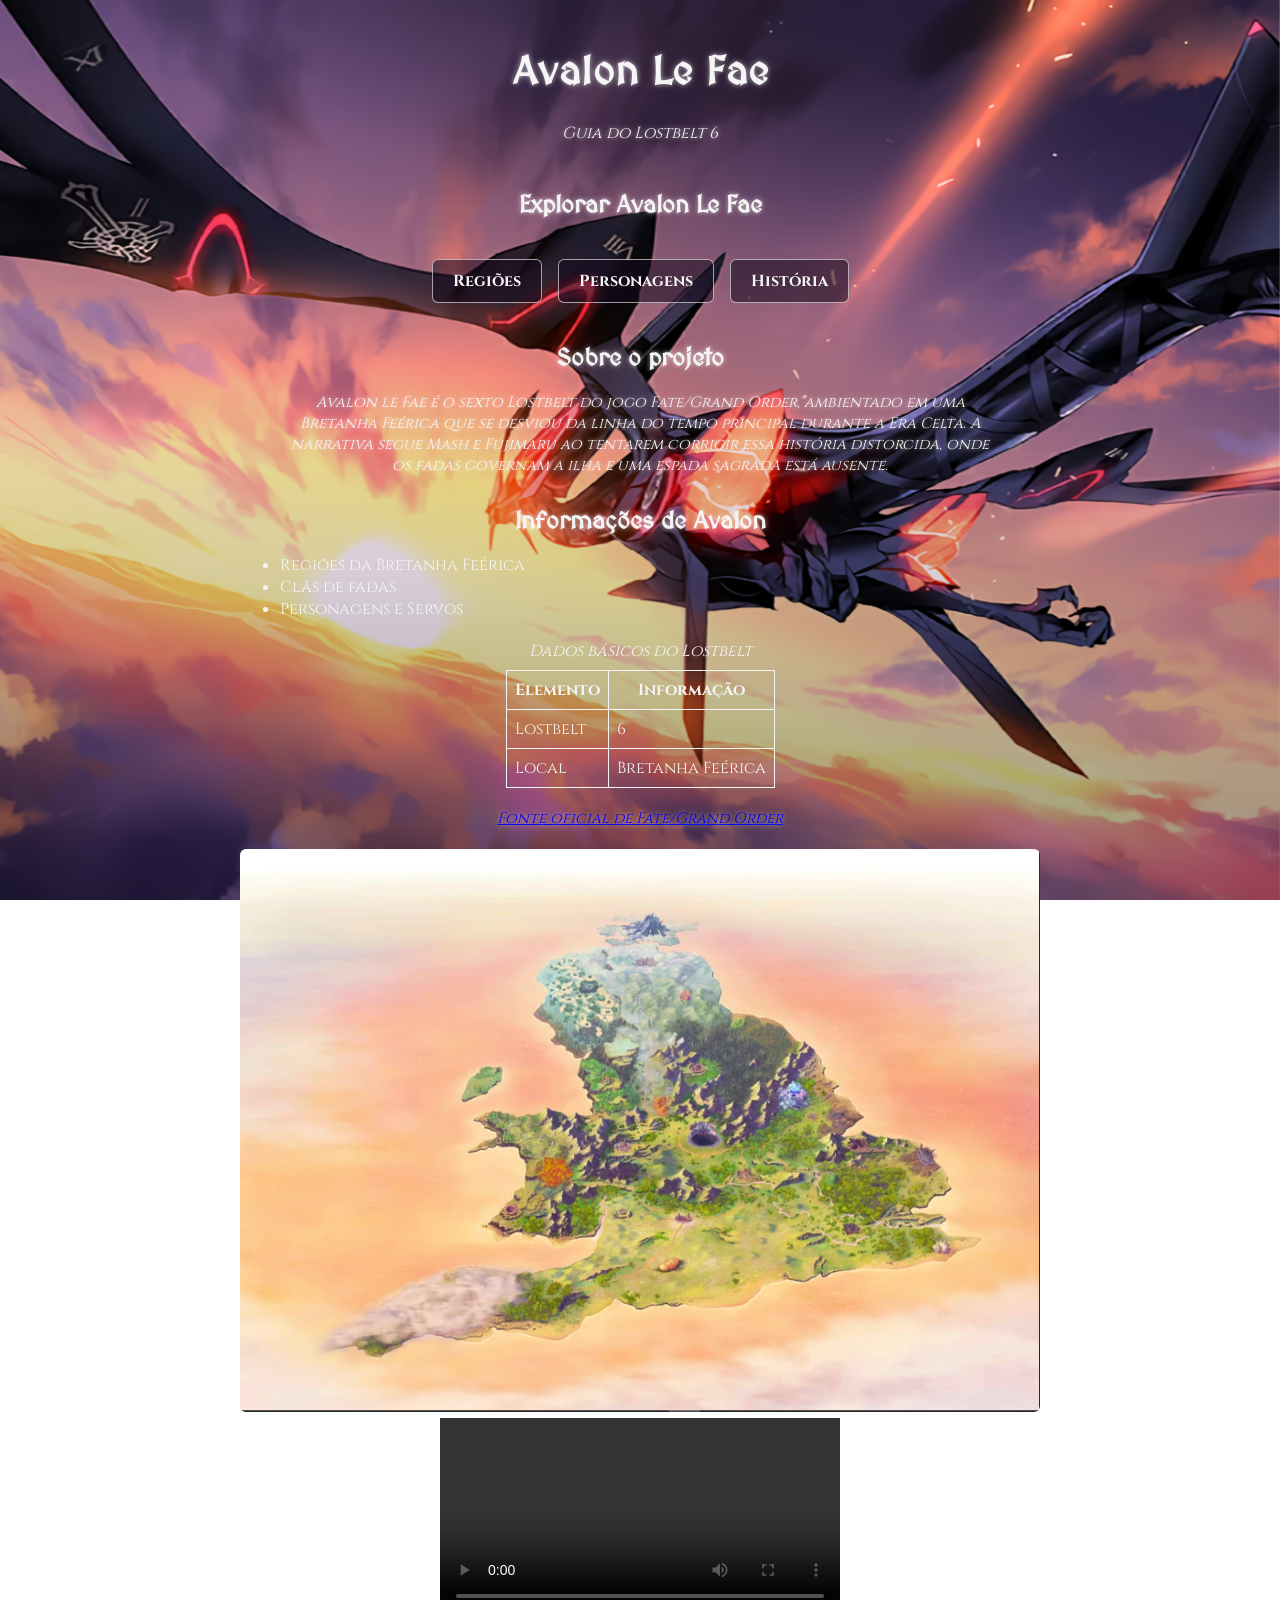
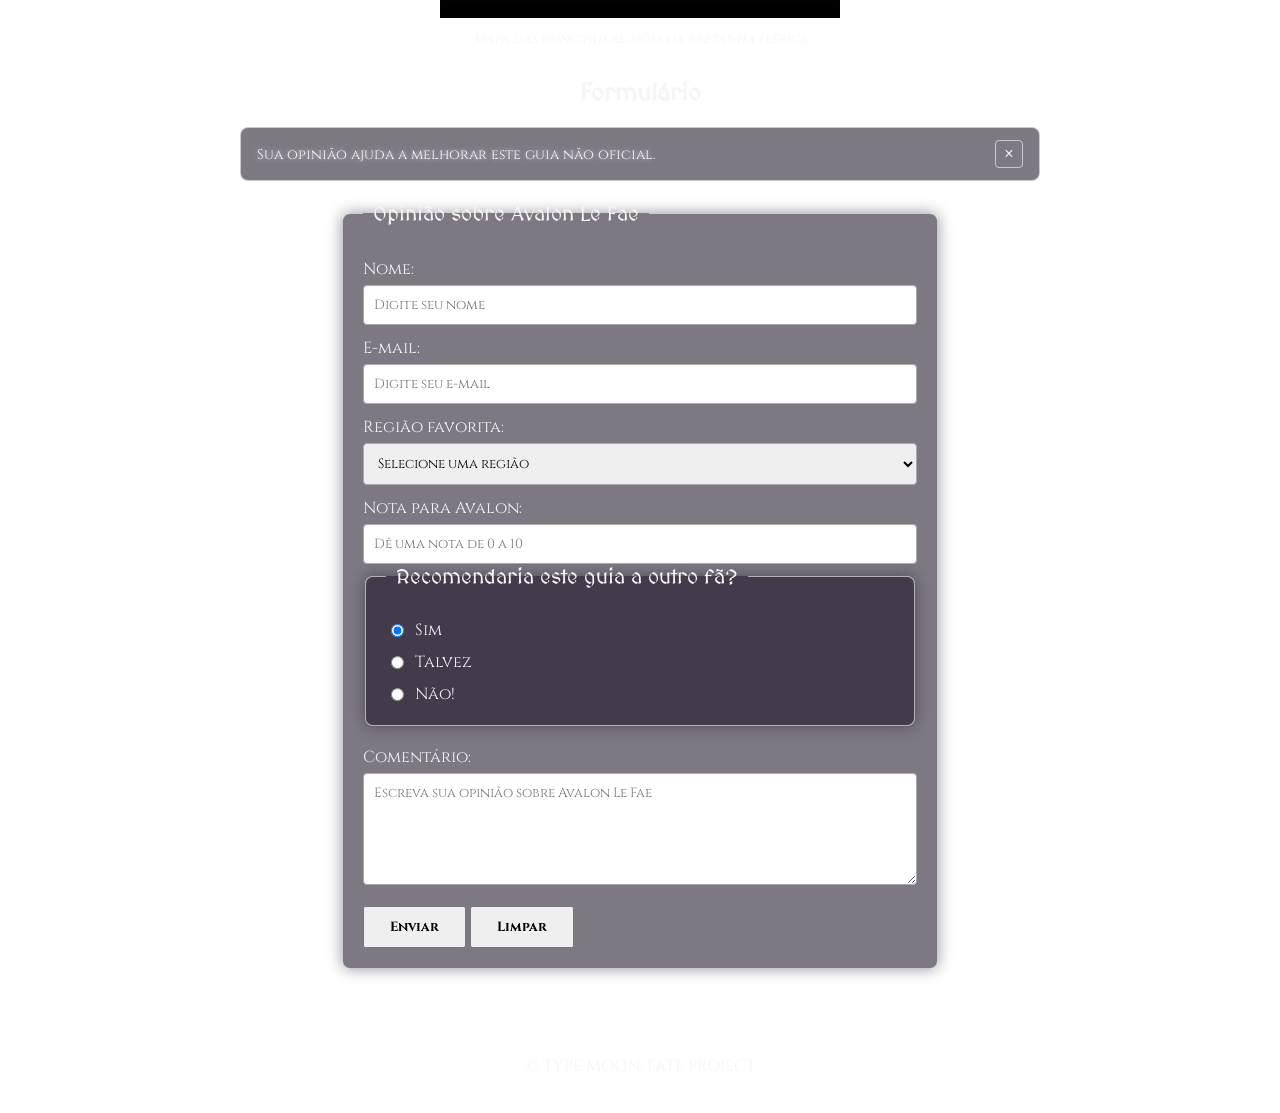
<file: lsotblet6/Html/mapa_geral.html>
<!DOCTYPE html>
<html lang="pt-BR">
<head>
  <meta charset="UTF-8">
  <meta name="viewport" content="width=device-width, initial-scale=1.0">
  <title>Avalon Le Fae</title>

  <link rel="preconnect" href="https://fonts.googleapis.com">
  <link rel="preconnect" href="https://fonts.gstatic.com" crossorigin>
  <link href="https://fonts.googleapis.com/css2?family=MedievalSharp&family=Cinzel:wght@400;600&display=swap" rel="stylesheet">
  <link rel="icon" type="image/png" href="symbollb6.png">

  <style>
    * { box-sizing: border-box; }
    html, body { height: 100%; }
    body {
      position: relative; margin: 0; min-height: 100vh; overflow-x: hidden;
      font-family: 'Cinzel', serif;
      background: url(albion_waifu2x_art_noise2_waifu2x_art_noise3_scale.png) center/cover fixed no-repeat;
    }
    .overlay-entardecer {
      position: fixed; inset: 0; z-index: 0; pointer-events: none; mix-blend-mode: multiply;
      background: radial-gradient(ellipse at 50% 15%, rgba(255,176,90,.35) 0%, rgba(255,176,90,0) 45%),
                  linear-gradient(to bottom, rgba(255,140,70,.22) 0%, rgba(230,90,110,.18) 35%, rgba(90,50,90,.25) 65%, rgba(25,15,45,.45) 100%);
      animation: respirarLuz 10s ease-in-out infinite alternate;
    }
    @keyframes respirarLuz { 0% { opacity: .75; } 100% { opacity: 1; } }

    .conteudo { position: relative; z-index: 1; display: flex; flex-direction: column; min-height: 100vh; padding: 20px 0; }
    h1, .titulo-medieval { font-family: 'MedievalSharp', cursive; }
    h1, h2, p, .texto-glow { color: #f5f5f5; text-shadow: 0 0 4px rgba(255,255,255,.5), 0 0 8px rgba(255,255,255,.25); }
    h1 { text-align: center; font-size: 2.5rem; letter-spacing: 1px; }
    h2 { text-align: center; font-family: 'MedievalSharp', cursive; }
    .subtitulo { text-align: center; font-style: italic; }

    main { margin-top: auto; padding: 0 20px 40px; }
    main > section > p { font-size: 15px; font-style: italic; max-width: 700px; margin: 0 auto; text-align: center; }
    section { margin: 30px auto; max-width: 800px; }

    .area-nav { display: flex; align-items: center; justify-content: center; margin: 40px 0; }
    nav { display: flex; justify-content: center; gap: 16px; flex-wrap: wrap; }
    .botao-nav {
      display: inline-block; padding: 10px 20px; text-decoration: none;
      color: #f5f5f5; font-family: 'Cinzel', serif; font-weight: bold;
      border: 1px solid rgba(255,255,255,.6); border-radius: 6px;
      background: rgba(20,10,30,.55); transition: box-shadow .2s;
    }
    .botao-nav:hover, .botao-nav:focus-visible { box-shadow: 0 0 10px rgba(216,164,255,.6); outline: 2px solid #d8a4ff; outline-offset: 2px; }

    ul, table { color: #f5f5f5; }
    table { border-collapse: collapse; margin: 20px auto; }
    th, td { border: 1px solid #f5f5f5; padding: 8px; }
    caption { color: #f5f5f5; font-style: italic; margin-bottom: 8px; }

    figure { text-align: center; margin: 20px auto; }
    figcaption { color: #f5f5f5; font-size: 13px; font-style: italic; margin-top: 6px; }
    img { max-width: 100%; height: auto; border-radius: 6px; }

    form { max-width: 600px; margin: 20px auto; }
    fieldset { padding: 20px; border: 1px solid rgba(255,255,255,.6); border-radius: 8px; background: rgba(20,10,30,.55); box-shadow: 0 0 15px rgba(0,0,0,.4); margin-bottom: 20px; }
    legend { color: #f5f5f5; font-family: 'MedievalSharp', cursive; font-size: 1.3rem; padding: 0 10px; }
    label { display: block; color: #f5f5f5; margin-top: 12px; }
    input, select, textarea { width: 100%; padding: 10px; margin-top: 5px; border: 1px solid #aaa; border-radius: 4px; font-family: 'Cinzel', serif; }
    input:focus-visible, select:focus-visible, textarea:focus-visible { outline: none; border-color: #d8a4ff; box-shadow: 0 0 8px rgba(216,164,255,.5); }
    .campo-radio { display: flex; align-items: center; gap: 8px; margin-top: 10px; }
    .campo-radio label { display: inline; margin: 0; }
    .campo-radio input { width: auto; margin-top: 0; }
    .botao-formulario { margin-top: 15px; padding: 10px 25px; cursor: pointer; font-family: 'Cinzel', serif; font-weight: bold; }

    .aviso {
      display: flex; align-items: center; justify-content: space-between; gap: 12px;
      padding: 12px 16px; border: 1px solid rgba(255,255,255,.6); border-radius: 8px;
      background: rgba(20,10,30,.55); margin-bottom: 20px;
    }
    .aviso p { margin: 0; text-align: left; font-size: 14px; }
    .botao-fechar {
      background: transparent; border: 1px solid rgba(255,255,255,.6); color: #f5f5f5;
      border-radius: 4px; width: 28px; height: 28px; cursor: pointer; font-size: 16px; line-height: 1;
    }
    .botao-fechar:hover, .botao-fechar:focus-visible { box-shadow: 0 0 8px rgba(216,164,255,.6); }
    .oculto { display: none; }

    footer { text-align: center; }

    @keyframes fadeIn { from { opacity: 0; transform: translateY(12px); } to { opacity: 1; transform: translateY(0); } }
    .fade-in { opacity: 0; animation: fadeIn 1s ease-out forwards; }
    .fade-in-1 { animation-delay: .1s; } .fade-in-2 { animation-delay: .4s; }
    .fade-in-3 { animation-delay: .7s; } .fade-in-3b { animation-delay: .9s; } .fade-in-3c { animation-delay: 1.1s; }
    .fade-in-4 { animation-delay: 1.4s; }

    @media (prefers-reduced-motion: reduce) {
      .overlay-entardecer, .fade-in { animation: none; opacity: 1; }
    }
  </style>
</head>
<body>
  <div class="overlay-entardecer"></div>

  <div class="conteudo">

    <header>
      <h1 class="fade-in fade-in-1">Avalon Le Fae</h1>
      <p class="subtitulo texto-glow fade-in fade-in-2">Guia do Lostbelt 6</p>
    </header>

    <main>

      <section aria-labelledby="titulo-explorar">
        <h2 id="titulo-explorar">Explorar Avalon Le Fae</h2>
        <div class="area-nav">
          <nav aria-label="Navegação principal">
            <a class="botao-nav fade-in fade-in-3" href="regioes.html">Regiões</a>
            <a class="botao-nav fade-in fade-in-3b" href="servos.html">Personagens</a>
            <a class="botao-nav fade-in fade-in-3c" href="story.html">História</a>
          </nav>
        </div>
      </section>

      <section aria-labelledby="titulo-sobre">
        <h2 id="titulo-sobre">Sobre o projeto</h2>
        <p class="fade-in fade-in-4">
          Avalon le Fae é o sexto Lostbelt do jogo Fate/Grand Order, ambientado em uma Bretanha
          Feérica que se desviou da linha do tempo principal durante a Era Celta. A narrativa segue
          Mash e Fujimaru ao tentarem corrigir essa história distorcida, onde os fadas governam a
          ilha e uma espada sagrada está ausente.
        </p>
      </section>

      <section aria-labelledby="titulo-info">
        <h2 id="titulo-info">Informações de Avalon</h2>
        <ul>
          <li>Regiões da Bretanha Feérica</li>
          <li>Clãs de fadas</li>
          <li>Personagens e Servos</li>
        </ul>
        <table>
          <caption>Dados básicos do Lostbelt</caption>
          <thead>
            <tr><th scope="col">Elemento</th><th scope="col">Informação</th></tr>
          </thead>
          <tbody>
            <tr><td>Lostbelt</td><td>6</td></tr>
            <tr><td>Local</td><td>Bretanha Feérica</td></tr>
          </tbody>
        </table>
        <p>
          <a href="https://fate-go.us/" target="_blank" rel="noopener noreferrer">Fonte oficial de Fate/Grand Order</a>
        </p>
        <figure>
          <img src="mapa_lostbelt.png" alt="Mapa ilustrado das regiões de Avalon Le Fae, mostrando Salisbury, Londinium, Orkney e Cornwall">
          <video controls width="400">
            <source src="videoplayback.mp4" type="video/mp4">
          </video>
          <figcaption>Mapa das principais regiões da Bretanha Feérica</figcaption>
        </figure>
      </section>

      <section aria-labelledby="titulo-formulario">
        <h2 id="titulo-formulario">Formulário</h2>

        <div class="aviso" id="aviso-formulario">
          <p>Sua opinião ajuda a melhorar este guia não oficial.</p>
          <button type="button" class="botao-fechar" aria-label="Fechar aviso" onclick="document.getElementById('aviso-formulario').classList.add('oculto')">×</button>
        </div>

        <form action="#" method="post">
          <fieldset>
            <legend>Opinião sobre Avalon Le Fae</legend>

            <label for="nome">Nome:</label>
            <input type="text" id="nome" name="nome" required minlength="2" placeholder="Digite seu nome">

            <label for="email">E-mail:</label>
            <input type="email" id="email" name="email" required placeholder="Digite seu e-mail">

            <label for="regiao">Região favorita:</label>
            <select id="regiao" name="regiao" required>
              <option value="">Selecione uma região</option>
              <option value="salisbury">Salisbury</option>
              <option value="londinium">Londinium</option>
              <option value="orkney">Orkney</option>
              <option value="cornwall">Cornwall</option>
              <option value="norwich">Norwich</option>
            </select>

            <label for="nota">Nota para Avalon:</label>
            <input type="number" id="nota" name="nota" min="0" max="10" required placeholder="Dê uma nota de 0 a 10">

            <fieldset>
              <legend>Recomendaria este guia a outro fã?</legend>
              <div class="campo-radio">
                <input type="radio" id="recomenda-sim" name="recomendacao" value="sim" checked>
                <label for="recomenda-sim">Sim</label>
              </div>
              <div class="campo-radio">
                <input type="radio" id="recomenda-talvez" name="recomendacao" value="talvez">
                <label for="recomenda-talvez">Talvez</label>
              </div>
              <div class="campo-radio">
                <input type="radio" id="recomenda-nao" name="recomendacao" value="nao">
                <label for="recomenda-nao">Não!</label>
              </div>
            </fieldset>

            <label for="comentario">Comentário:</label>
            <textarea id="comentario" name="comentario" rows="5" placeholder="Escreva sua opinião sobre Avalon Le Fae"></textarea>

            <button class="botao-formulario" type="submit">Enviar</button>
            <button class="botao-formulario" type="reset">Limpar</button>
          </fieldset>
        </form>
      </section>

    </main>

    <footer>
      <p>© TYPE MOON/FATE PROJECT</p>
    </footer>

  </div>
</body>
</html>
</file>
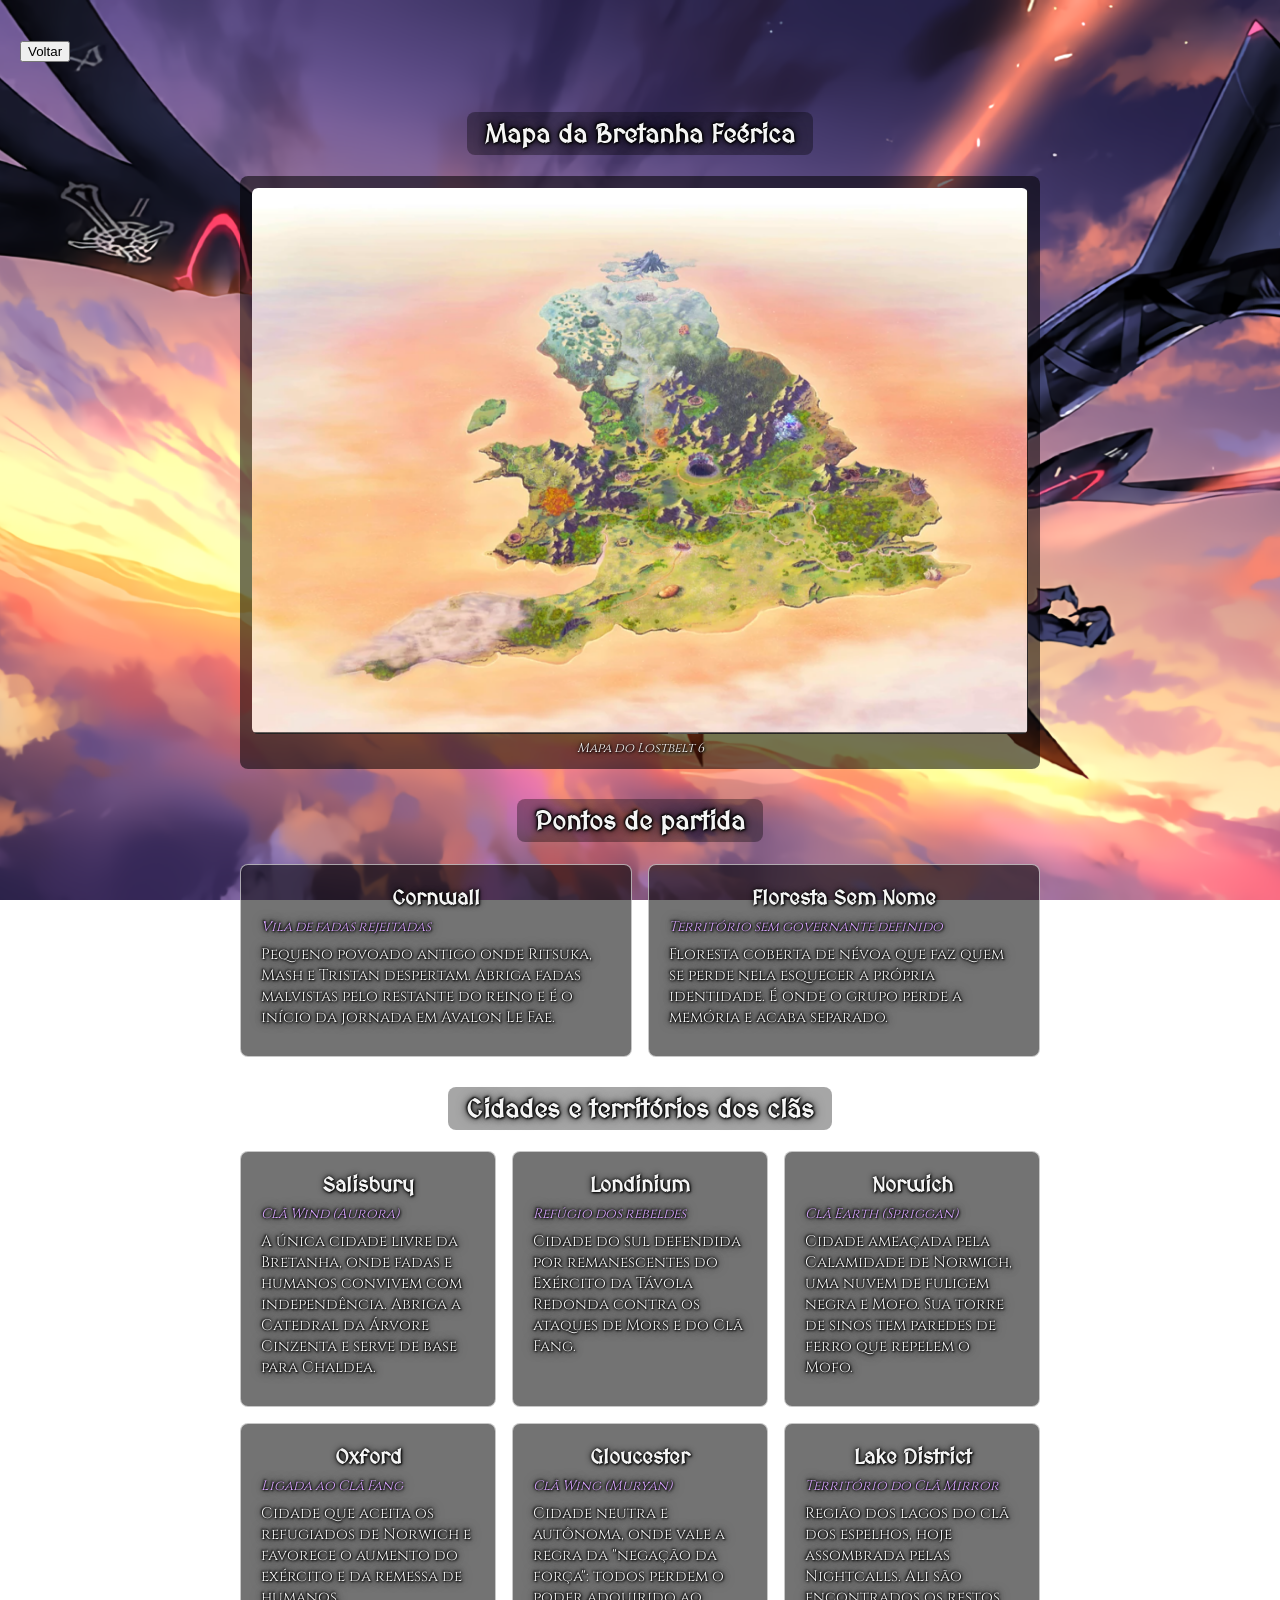
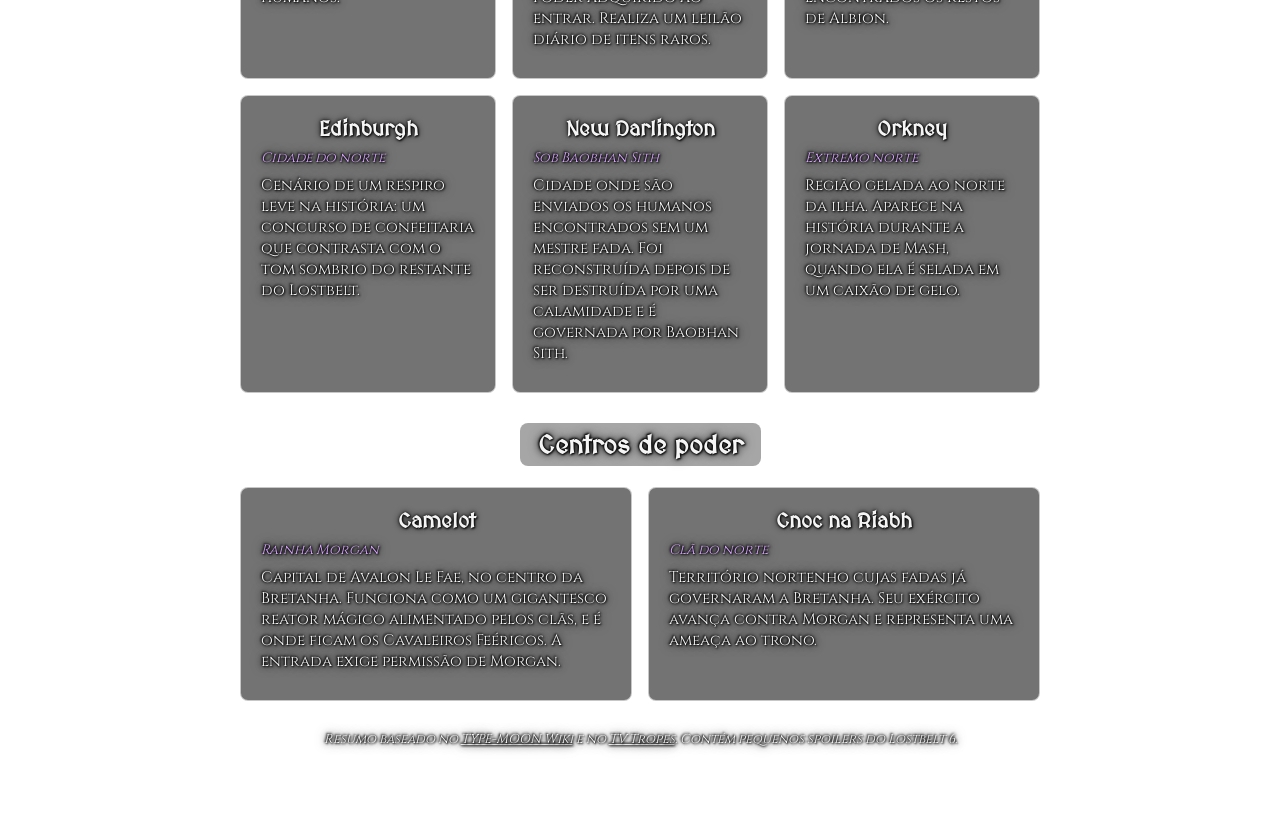
<file: lsotblet6/Html/regioes.html>
<!DOCTYPE html>
<html lang="pt-BR">
<head>
    <meta charset="UTF-8">
    <meta name="viewport" content="width=device-width, initial-scale=1.0">
    <title>Regiões de Avalon Le Fae</title>

    <link rel="preconnect" href="https://fonts.googleapis.com">
    <link rel="preconnect" href="https://fonts.gstatic.com" crossorigin>
    <link href="https://fonts.googleapis.com/css2?family=MedievalSharp&family=Cinzel:wght@400;600&display=swap" rel="stylesheet">

    <link rel="stylesheet" href="../Css/reset.css">
    <link rel="stylesheet" href="../Css/style.css">
</head>
<body>

    <div class="conteudo">

        <header class="topo-pagina">
            <a href="index.html">
                <button>
                    <span class="button_top">Voltar</span>
                </button>
            </a>
        </header>

        <main>

            <section aria-labelledby="titulo-mapa">
                <h2 id="titulo-mapa">Mapa da Bretanha Feérica</h2>
                <figure class="mapa-regioes">
                    <img src="mapa_lostbelt.png" alt="Mapa ilustrado da Bretanha Feérica, o território de Avalon Le Fae, visto de cima e cercado por nuvens alaranjadas">
                    <figcaption>Mapa do Lostbelt 6</figcaption>
                </figure>
            </section>

            <section aria-labelledby="titulo-inicio">
                <h2 id="titulo-inicio">Pontos de partida</h2>
                <div class="grade-categorias">

                    <article class="categoria">
                        <h3>Cornwall</h3>
                        <p class="governante">Vila de fadas rejeitadas</p>
                        <p>Pequeno povoado antigo onde Ritsuka, Mash e Tristan despertam. Abriga fadas malvistas pelo restante do reino e é o início da jornada em Avalon Le Fae.</p>
                    </article>

                    <article class="categoria">
                        <h3>Floresta Sem Nome</h3>
                        <p class="governante">Território sem governante definido</p>
                        <p>Floresta coberta de névoa que faz quem se perde nela esquecer a própria identidade. É onde o grupo perde a memória e acaba separado.</p>
                    </article>

                </div>
            </section>

            <section aria-labelledby="titulo-cidades">
                <h2 id="titulo-cidades">Cidades e territórios dos clãs</h2>
                <div class="grade-categorias">

                    <article class="categoria">
                        <h3>Salisbury</h3>
                        <p class="governante">Clã Wind (Aurora)</p>
                        <p>A única cidade livre da Bretanha, onde fadas e humanos convivem com independência. Abriga a Catedral da Árvore Cinzenta e serve de base para Chaldea.</p>
                    </article>

                    <article class="categoria">
                        <h3>Londinium</h3>
                        <p class="governante">Refúgio dos rebeldes</p>
                        <p>Cidade do sul defendida por remanescentes do Exército da Távola Redonda contra os ataques de Mors e do Clã Fang.</p>
                    </article>

                    <article class="categoria">
                        <h3>Norwich</h3>
                        <p class="governante">Clã Earth (Spriggan)</p>
                        <p>Cidade ameaçada pela Calamidade de Norwich, uma nuvem de fuligem negra e Mofo. Sua torre de sinos tem paredes de ferro que repelem o Mofo.</p>
                    </article>

                    <article class="categoria">
                        <h3>Oxford</h3>
                        <p class="governante">Ligada ao Clã Fang</p>
                        <p>Cidade que aceita os refugiados de Norwich e favorece o aumento do exército e da remessa de humanos.</p>
                    </article>

                    <article class="categoria">
                        <h3>Gloucester</h3>
                        <p class="governante">Clã Wing (Muryan)</p>
                        <p>Cidade neutra e autônoma, onde vale a regra da "negação da força": todos perdem o poder adquirido ao entrar. Realiza um leilão diário de itens raros.</p>
                    </article>

                    <article class="categoria">
                        <h3>Lake District</h3>
                        <p class="governante">Território do Clã Mirror</p>
                        <p>Região dos lagos do clã dos espelhos, hoje assombrada pelas Nightcalls. Ali são encontrados os restos de Albion.</p>
                    </article>

                    <article class="categoria">
                        <h3>Edinburgh</h3>
                        <p class="governante">Cidade do norte</p>
                        <p>Cenário de um respiro leve na história: um concurso de confeitaria que contrasta com o tom sombrio do restante do Lostbelt.</p>
                    </article>

                    <article class="categoria">
                        <h3>New Darlington</h3>
                        <p class="governante">Sob Baobhan Sith</p>
                        <p>Cidade onde são enviados os humanos encontrados sem um mestre fada. Foi reconstruída depois de ser destruída por uma calamidade e é governada por Baobhan Sith.</p>
                    </article>

                    <article class="categoria">
                        <h3>Orkney</h3>
                        <p class="governante">Extremo norte</p>
                        <p>Região gelada ao norte da ilha. Aparece na história durante a jornada de Mash, quando ela é selada em um caixão de gelo.</p>
                    </article>

                </div>
            </section>

            <section aria-labelledby="titulo-poder">
                <h2 id="titulo-poder">Centros de poder</h2>
                <div class="grade-categorias">

                    <article class="categoria">
                        <h3>Camelot</h3>
                        <p class="governante">Rainha Morgan</p>
                        <p>Capital de Avalon Le Fae, no centro da Bretanha. Funciona como um gigantesco reator mágico alimentado pelos clãs, e é onde ficam os Cavaleiros Feéricos. A entrada exige permissão de Morgan.</p>
                    </article>

                    <article class="categoria">
                        <h3>Cnoc na Riabh</h3>
                        <p class="governante">Clã do norte</p>
                        <p>Território nortenho cujas fadas já governaram a Bretanha. Seu exército avança contra Morgan e representa uma ameaça ao trono.</p>
                    </article>

                </div>
            </section>

            <p class="nota-fonte">
                Resumo baseado no
                <a href="https://typemoon.fandom.com/wiki/British_Lostbelt" target="_blank" rel="noopener noreferrer">TYPE-MOON Wiki</a>
                e no
                <a href="https://tvtropes.org/pmwiki/pmwiki.php/Recap/FateGrandOrderS3E6AvalonLeFae" target="_blank" rel="noopener noreferrer">TV Tropes</a>.
                Contém pequenos spoilers do Lostbelt 6.
            </p>

        </main>

    </div>

</body>
</html>
</file>
<file: lsotblet6/Css/style.css>
:root {
  --cor-texto-claro: #f5f5f5;
  --cor-destaque: #d8a4ff;
  --cor-painel-escuro: rgba(20, 10, 30, 0.55);
  --espacamento-padrao: 20px;
  --raio-borda-padrao: 8px;
}

body {
  font-family: 'Cinzel', serif;
  min-height: 100vh;
  position: relative;
  overflow-x: hidden;
  background: url("../albion_waifu2x_art_noise2.png") center/cover fixed no-repeat;
}

h2,
p,
.texto-glow {
  color: var(--cor-texto-claro);
  text-shadow:
    0 0 3px rgba(0, 0, 0, 0.95),
    0 0 6px rgba(0, 0, 0, 0.85),
    0 0 12px rgba(0, 0, 0, 0.7),
    1px 1px 2px rgba(0, 0, 0, 0.9),
    -1px -1px 2px rgba(0, 0, 0, 0.9);
}

.titulo-medieval,
h1 {
  font-family: 'MedievalSharp', cursive;
}

h1 {
  text-align: center;
  font-size: 2.5rem;
  letter-spacing: 1px;
}

h2 {
  text-align: center;
  font-family: 'MedievalSharp', cursive;
  font-size: 1.6rem;
}

.subtitulo {
  text-align: center;
  font-style: italic;
  font-size: 1rem;
}

body.pagina-historia {
  background-image: url("../back121300.png");
}

#titulo-principal {
  margin-bottom: 4px;
}

.conteudo {
  position: relative;
  z-index: 1;
  display: flex;
  flex-direction: column;
  min-height: 100vh;
  padding: var(--espacamento-padrao) 0;
}

main {
  margin-top: auto;
  padding: 0 var(--espacamento-padrao) 40px;
}

main > section > p {
  font-size: 0.95rem;
  font-style: italic;
  max-width: 700px;
  margin: 0 auto;
  text-align: center;
}

section {
  margin: 30px auto;
  max-width: 800px;
}


.texto-com-fundo {
  background: var(--cor-painel-escuro);
  padding: var(--espacamento-padrao);
  border-radius: var(--raio-borda-padrao);
  width: 700px;
  max-width: 100%;
  margin: 30px auto;
}

.area-nav {
  display: flex;
  align-items: center;
  justify-content: center;
  margin: 40px 0;
}

nav {
  display: flex;
  justify-content: center;
  gap: 16px;
  flex-wrap: wrap;
}


nav > .botao-nav {
  display: inline-block;
  padding: 10px 20px;
  text-decoration: none;
  color: var(--cor-texto-claro);
  font-family: 'Cinzel', serif;
  font-weight: bold;
  font-size: 1rem;
  border: 1px solid rgba(255, 255, 255, 0.6);
  border-radius: 6px;
  background: var(--cor-painel-escuro);
  transition: box-shadow 0.2s;
}

.botao-nav:hover,
.botao-nav:focus-visible {
  box-shadow: 0 0 10px rgba(216, 164, 255, 0.6);
  outline: 2px solid var(--cor-destaque);
  outline-offset: 2px;
}


a:link {
  color: var(--cor-texto-claro);
}

a:visited {
  color: #cbb3e0;
}

a:hover,
a:focus-visible {
  color: var(--cor-destaque);
  text-shadow: 0 0 6px var(--cor-destaque);
}

a:active {
  color: #ffffff;
}


ul {
  color: var(--cor-texto-claro);
  list-style-type: "⚜ ";
  padding-left: 1.5rem;
  font-size: 1rem;
}

table {
  color: var(--cor-texto-claro);
  border-collapse: collapse;
  margin: 20px auto;
  font-size: 0.95rem;
}

th,
td {
  border: 1px solid var(--cor-texto-claro);
  padding: 0.5rem;
}

caption {
  color: var(--cor-texto-claro);
  font-style: italic;
  margin-bottom: 8px;
  font-size: 0.9rem;
}

figure {
  text-align: center;
  margin: 20px auto;
}

figcaption {
  color: var(--cor-texto-claro);
  font-size: 0.8rem;
  font-style: italic;
  margin-top: 6px;
}

img {
  max-width: 100%;
  height: auto;
  border-radius: 6px;
}

form {
  max-width: 600px;
  margin: 20px auto;
}

fieldset {
  padding: var(--espacamento-padrao);
  border: 1px solid rgba(255, 255, 255, 0.6);
  border-radius: var(--raio-borda-padrao);
  background: var(--cor-painel-escuro);
  box-shadow: 0 0 15px rgba(0, 0, 0, 0.4);
  margin-bottom: var(--espacamento-padrao);
}

legend {
  color: var(--cor-texto-claro);
  font-family: 'MedievalSharp', cursive;
  font-size: 1.3rem;
  padding: 0 10px;
}

label {
  display: block;
  color: var(--cor-texto-claro);
  margin-top: 12px;
  font-size: 0.95rem;
}

input,
select,
textarea {
  width: 100%;
  padding: 10px;
  margin-top: 5px;
  border: 1px solid #aaa;
  border-radius: 4px;
  font-family: 'Cinzel', serif;
  font-size: 0.95rem;
}

input:focus-visible,
select:focus-visible,
textarea:focus-visible {
  outline: none;
  border-color: var(--cor-destaque);
  box-shadow: 0 0 8px rgba(216, 164, 255, 0.5);
}

.campo-radio {
  display: flex;
  align-items: center;
  gap: 8px;
  margin-top: 10px;
}

.campo-radio label {
  display: inline;
  margin: 0;
}

.campo-radio input {
  width: auto;
  margin-top: 0;
}

.botao-formulario {
  margin-top: 15px;
  padding: 10px 25px;
  cursor: pointer;
  font-family: 'Cinzel', serif;
  font-weight: bold;
  font-size: 0.95rem;
}

.aviso {
  display: flex;
  align-items: center;
  justify-content: space-between;
  gap: 12px;
  padding: 12px 16px;
  border: 1px solid rgba(255, 255, 255, 0.6);
  border-radius: var(--raio-borda-padrao);
  background: var(--cor-painel-escuro);
  margin-bottom: var(--espacamento-padrao);
}

.aviso p {
  margin: 0;
  text-align: left;
  font-size: 0.9rem;
}

.botao-fechar {
  background: transparent;
  border: 1px solid rgba(255, 255, 255, 0.6);
  color: var(--cor-texto-claro);
  border-radius: 4px;
  width: 28px;
  height: 28px;
  cursor: pointer;
  font-size: 1rem;
  line-height: 1;
}

.botao-fechar:hover,
.botao-fechar:focus-visible {
  box-shadow: 0 0 8px rgba(216, 164, 255, 0.6);
}

.oculto {
  display: none;
}
.grade-regioes {
  display: grid;

  grid-template-columns: repeat(auto-fit, minmax(160px, 1fr));
  gap: 16px;
  list-style: none;
  padding: 0;
  margin: 20px 0;
}

.grade-regioes li {
  background: var(--cor-painel-escuro);
  border: 1px solid rgba(255, 255, 255, 0.6);
  border-radius: var(--raio-borda-padrao);
  padding: var(--espacamento-padrao);
  text-align: center;
  font-family: 'MedievalSharp', cursive;
  font-size: 1.1rem;
  color: var(--cor-texto-claro);

  transition: transform 0.2s, box-shadow 0.2s;
}

.grade-regioes li:hover {
  transform: scale(1.05);
  box-shadow: 0 0 10px rgba(216, 164, 255, 0.6);
}
.grade-regioes li:first-child {
  border-color: var(--cor-destaque);
  box-shadow: 0 0 8px rgba(216, 164, 255, 0.4);
}

.grade-regioes li:nth-child(even) {
  background: rgba(60, 30, 80, 0.55);
}

.grade-regioes li:last-child {
  border-style: dashed;
}
footer {
  text-align: center;
  font-size: 0.85rem;
}

.overlay-entardecer {
  position: fixed;
  inset: 0;
  z-index: 0;
  pointer-events: none;
  mix-blend-mode: multiply;
  background: radial-gradient(ellipse at 50% 15%, rgba(255, 176, 90, 0.35) 0%, rgba(255, 176, 90, 0) 45%),
              linear-gradient(to bottom, rgba(255, 140, 70, 0.22) 0%, rgba(230, 90, 110, 0.18) 35%, rgba(90, 50, 90, 0.25) 65%, rgba(25, 15, 45, 0.45) 100%);
  animation: respirarLuz 10s ease-in-out infinite alternate;
}

@keyframes respirarLuz {
  0% { opacity: 0.75; }
  100% { opacity: 1; }
}


@keyframes fadeIn {
  from { opacity: 0; transform: translateY(12px); }
  to { opacity: 1; transform: translateY(0); }
}

.fade-in {
  opacity: 0;
  animation: fadeIn 1s ease-out forwards;
}

.fade-in-1 { animation-delay: 0.1s; }
.fade-in-2 { animation-delay: 0.4s; }
.fade-in-3 { animation-delay: 0.7s; }
.fade-in-3b { animation-delay: 0.9s; }
.fade-in-3c { animation-delay: 1.1s; }
.fade-in-4 { animation-delay: 1.4s; }

@media (prefers-reduced-motion: reduce) {
  .overlay-entardecer,
  .fade-in {
    animation: none;
    opacity: 1;
  }
}

ul,
li,
caption,
figcaption,
label,
legend,
th,
td,
footer,
footer p,
.botao-nav,
.grade-regioes li {
  text-shadow:
    0 0 3px rgba(0, 0, 0, 0.95),
    0 0 7px rgba(0, 0, 0, 0.8),
    1px 1px 2px rgba(0, 0, 0, 0.85);
}

header h1,
header .subtitulo,
main > section > h2 {
  display: table;
  margin-left: auto;
  margin-right: auto;
  padding: 6px 18px;
  border-radius: var(--raio-borda-padrao);
  background: rgba(0, 0, 0, 0.35);
}

table {
  background: rgba(0, 0, 0, 0.45);
}

main > section > ul:not(.grade-regioes) {
  background: rgba(0, 0, 0, 0.35);
  border-radius: var(--raio-borda-padrao);
  padding: 12px 20px 12px 2.2rem;
}

main > section > p:not(.texto-com-fundo) {
  background: rgba(0, 0, 0, 0.3);
  border-radius: var(--raio-borda-padrao);
  padding: 8px 14px;
}

.texto-com-fundo {
  background: rgba(0, 0, 0, 0.55);
}

/*SERVOS*/
body.pagina-servos {
  background-image: url("https://static.atlasacademy.io/JP/Back/back123100.png");
}

.topo-pagina {
  padding: var(--espacamento-padrao);
}

.tabela-rolavel {
  overflow-x: auto;
}

.quadro-servos {
  width: 100%;
  margin: 20px auto;
  background: rgba(0, 0, 0, 0.6);
}

.quadro-servos th {
  background: rgba(60, 30, 80, 0.75);
  font-family: 'MedievalSharp', cursive;
  font-size: 1.05rem;
}

.quadro-servos td {
  text-align: center;
  vertical-align: middle;
  color: var(--cor-texto-claro);
}

.quadro-servos td.nome-servo {
  font-family: 'MedievalSharp', cursive;
  font-size: 1.1rem;
}

.quadro-servos img {
  width: 110px;
  border: 1px solid rgba(255, 255, 255, 0.6);
}

.quadro-servos tbody tr:hover {
  background: rgba(216, 164, 255, 0.15);
}

.nota-fonte {
  font-size: 0.8rem;
  font-style: italic;
  text-align: center;
}
h3 {
  color: var(--cor-texto-claro);
  font-family: 'MedievalSharp', cursive;
  text-shadow:
    0 0 3px rgba(0, 0, 0, 0.95),
    0 0 6px rgba(0, 0, 0, 0.85),
    1px 1px 2px rgba(0, 0, 0, 0.9);
}

.mapa-regioes {
  max-width: 800px;
  margin: 20px auto;
  padding: 12px;
  background: rgba(0, 0, 0, 0.55);
  border-radius: var(--raio-borda-padrao);
}

.mapa-regioes img {
  display: block;
  width: 100%;
}

.grade-categorias {
  display: grid;
  grid-template-columns: repeat(auto-fit, minmax(240px, 1fr));
  gap: 16px;
  margin: 20px 0;
}

.categoria {
  background: rgba(0, 0, 0, 0.55);
  border: 1px solid rgba(255, 255, 255, 0.6);
  border-radius: var(--raio-borda-padrao);
  padding: var(--espacamento-padrao);
  transition: transform 0.2s, box-shadow 0.2s;
}

.categoria:hover {
  transform: translateY(-3px);
  box-shadow: 0 0 10px rgba(216, 164, 255, 0.6);
}

.categoria h3 {
  margin: 0 0 8px;
  text-align: center;
  font-size: 1.3rem;
}

.categoria p {
  margin: 0 0 8px;
  font-size: 0.95rem;
  text-align: left;
}

.categoria .governante {
  color: var(--cor-destaque);
  font-size: 0.85rem;
  font-style: italic;
}
</file>
